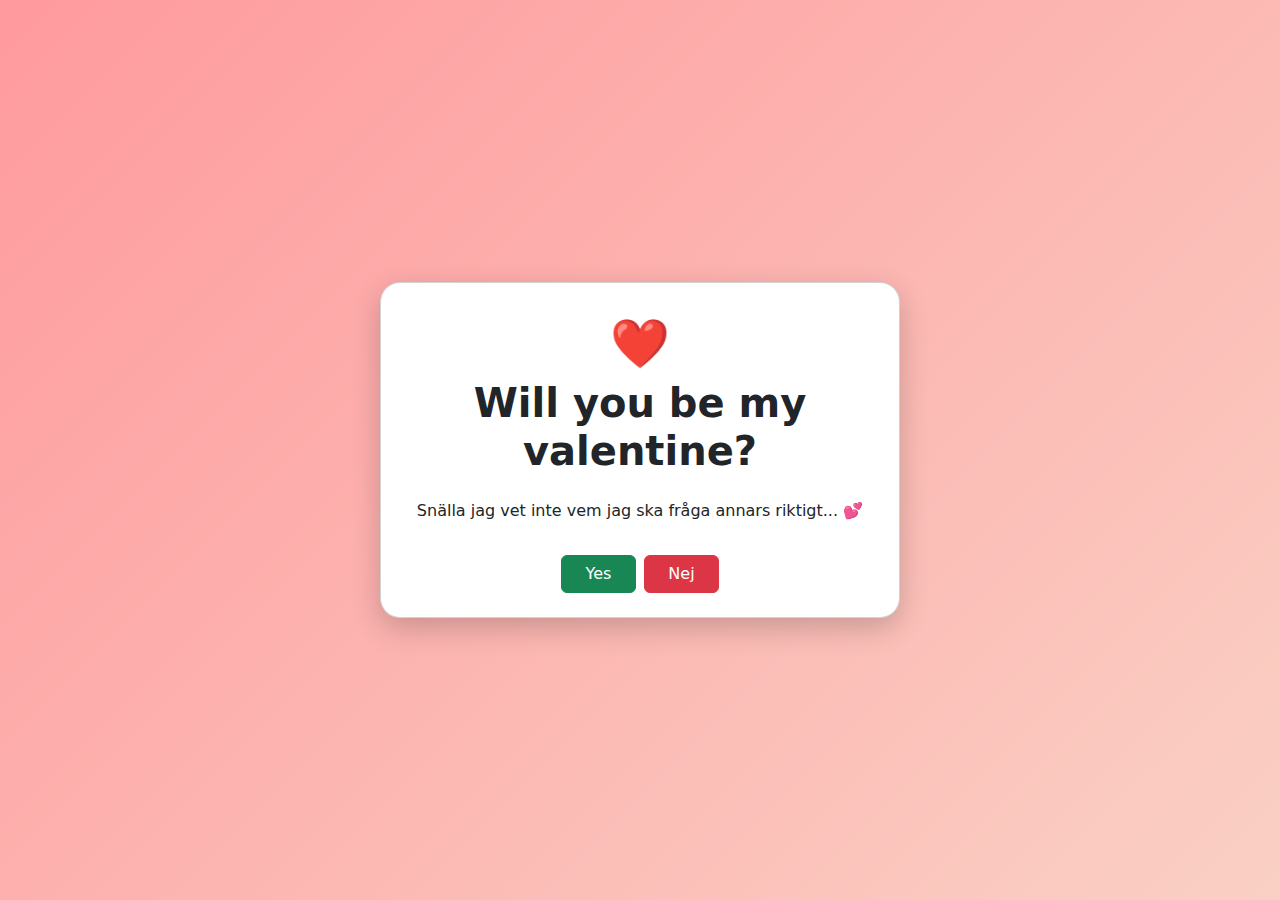
<file: index.html>
<!DOCTYPE html>
<html lang="en">
<head>
  <meta charset="UTF-8">
  <meta name="viewport" content="width=device-width, initial-scale=1">
  <title>Please say yes ❤️</title>
  <link href="https://cdn.jsdelivr.net/npm/bootstrap@5.3.3/dist/css/bootstrap.min.css" rel="stylesheet">
  <link rel="stylesheet" href="styles.css">
</head>
<body class="d-flex justify-content-center align-items-center p-3">

  <div class="card p-4 text-center valentine-card w-100" style="max-width: 520px;">
    <div class="heart">❤️</div>
    <h1 class="fw-bold">Will you be my valentine?</h1>
    <p class="mt-3">
      Snälla jag vet inte vem jag ska fråga annars riktigt... 💕
    </p>
    <div class="btn-wrapper d-flex gap-2 justify-content-center flex-wrap">
        <a href="yes.html" class="btn btn-success mt-3 yes-btn">Yes</a>
        <button class="btn btn-danger mt-3 sneaky-no" onclick="alert('Snälla säg ja istället...')">
            Nej
        </button>
    </div>
  </div>

</body>
</html>
</file>
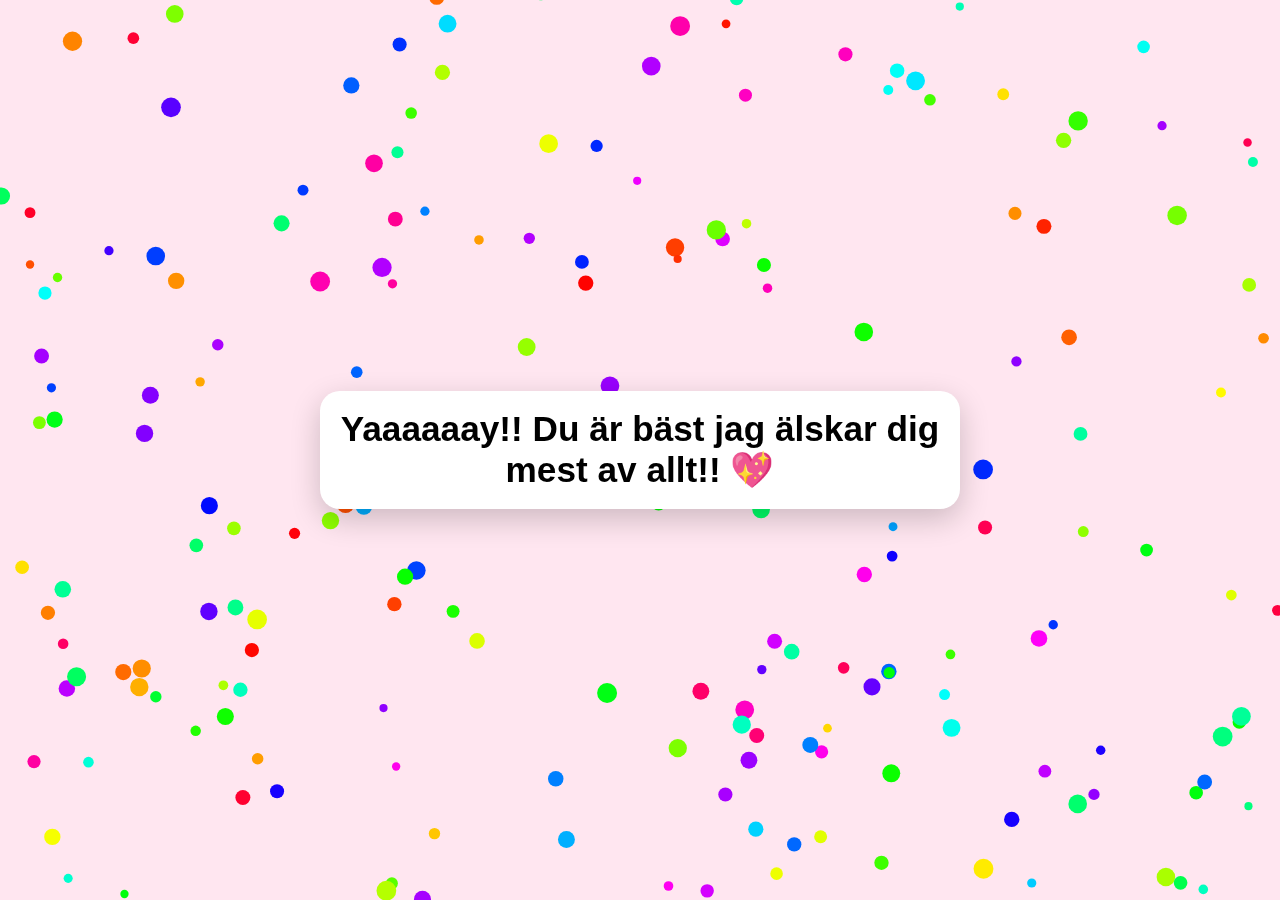
<file: yes.html>
<!DOCTYPE html>
<html lang="en">
<head>
  <meta charset="UTF-8">
  <meta name="viewport" content="width=device-width, initial-scale=1">
  <title>YAY 🎉</title>
  <style>
    body {
      margin: 0;
      overflow: hidden;
      background: #ffe6f0;
      display: flex;
      justify-content: center;
      align-items: center;
      height: 100vh;
      font-family: sans-serif;
      padding: 16px;
      box-sizing: border-box;
    }

    h1 {
      z-index: 10;
      background: white;
      padding: 18px 20px;
      border-radius: 20px;
      box-shadow: 0 10px 30px rgba(0,0,0,.2);
      text-align: center;
      max-width: min(92vw, 600px);
      font-size: clamp(1.2rem, 5vw, 2.2rem);
      margin: 0;
    }

    canvas {
      position: absolute;
      top: 0;
      left: 0;
    }
  </style>
</head>
<body>

<canvas id="confetti"></canvas>
<h1>Yaaaaaay!! Du är bäst jag älskar dig mest av allt!! 💖</h1>

<script>
const canvas = document.getElementById("confetti");
const ctx = canvas.getContext("2d");

function resize() {
  canvas.width = window.innerWidth;
  canvas.height = window.innerHeight;
}
resize();
window.addEventListener("resize", resize);

const confetti = [];
for (let i = 0; i < 200; i++) {
  confetti.push({
    x: Math.random() * canvas.width,
    y: Math.random() * canvas.height,
    r: Math.random() * 6 + 4,
    d: Math.random() * 10 + 5,
    color: `hsl(${Math.random()*360},100%,50%)`
  });
}

function draw() {
  ctx.clearRect(0,0,canvas.width,canvas.height);
  confetti.forEach(c => {
    ctx.beginPath();
    ctx.arc(c.x, c.y, c.r, 0, Math.PI * 2);
    ctx.fillStyle = c.color;
    ctx.fill();
  });
  update();
}

function update() {
  confetti.forEach(c => {
    c.y += c.d * 0.3;
    if (c.y > canvas.height) {
      c.y = -10;
      c.x = Math.random() * canvas.width;
    }
  });
}

setInterval(draw, 16);
</script>

</body>
</html>
</file>
<file: styles.css>
body {
  background: linear-gradient(135deg, #ff9a9e, #fad0c4);
  height: 100vh;
}

.valentine-card {
  border-radius: 20px;
  box-shadow: 0 10px 30px rgba(0,0,0,0.2);
}

.heart {
  font-size: 3rem;
}

.sneaky-no {
  transition: opacity 0.2s ease;
  width: 75px;
}

.sneaky-no:hover {
  opacity: 0;
  cursor: pointer;
}

.yes-btn {
  transition: transform 0.5s ease;
  width: 75px;
}

.yes-btn:hover {
  animation: growSteps 0.8s forwards linear, wiggle 0.12s infinite linear 0.8s;
}

@keyframes growSteps {
  0%   { transform: scale(1); }
  10%  { transform: scale(1.2); }
  20%  { transform: scale(1.4); }
  30%  { transform: scale(1.6); }
  40%  { transform: scale(1.8); }
  50%  { transform: scale(2); }
  100% { transform: scale(2); }
}

@keyframes wiggle {
  0%   { transform: scale(2) rotate(0deg); }
  25%  { transform: scale(2) rotate(-2deg); }
  50%  { transform: scale(2) rotate(2deg); }
  75%  { transform: scale(2) rotate(-2deg); }
  100% { transform: scale(2) rotate(0deg); }
}

@media (max-width: 576px) {
  .valentine-card {
    padding: 1.25rem !important;
  }

  .valentine-card h1 {
    font-size: 1.6rem;
  }

  .valentine-card p {
    font-size: 1rem;
  }

  .btn-wrapper .btn {
    width: 100%;
  }

  .yes-btn,
  .sneaky-no {
    width: 100%;
  }
}
</file>
